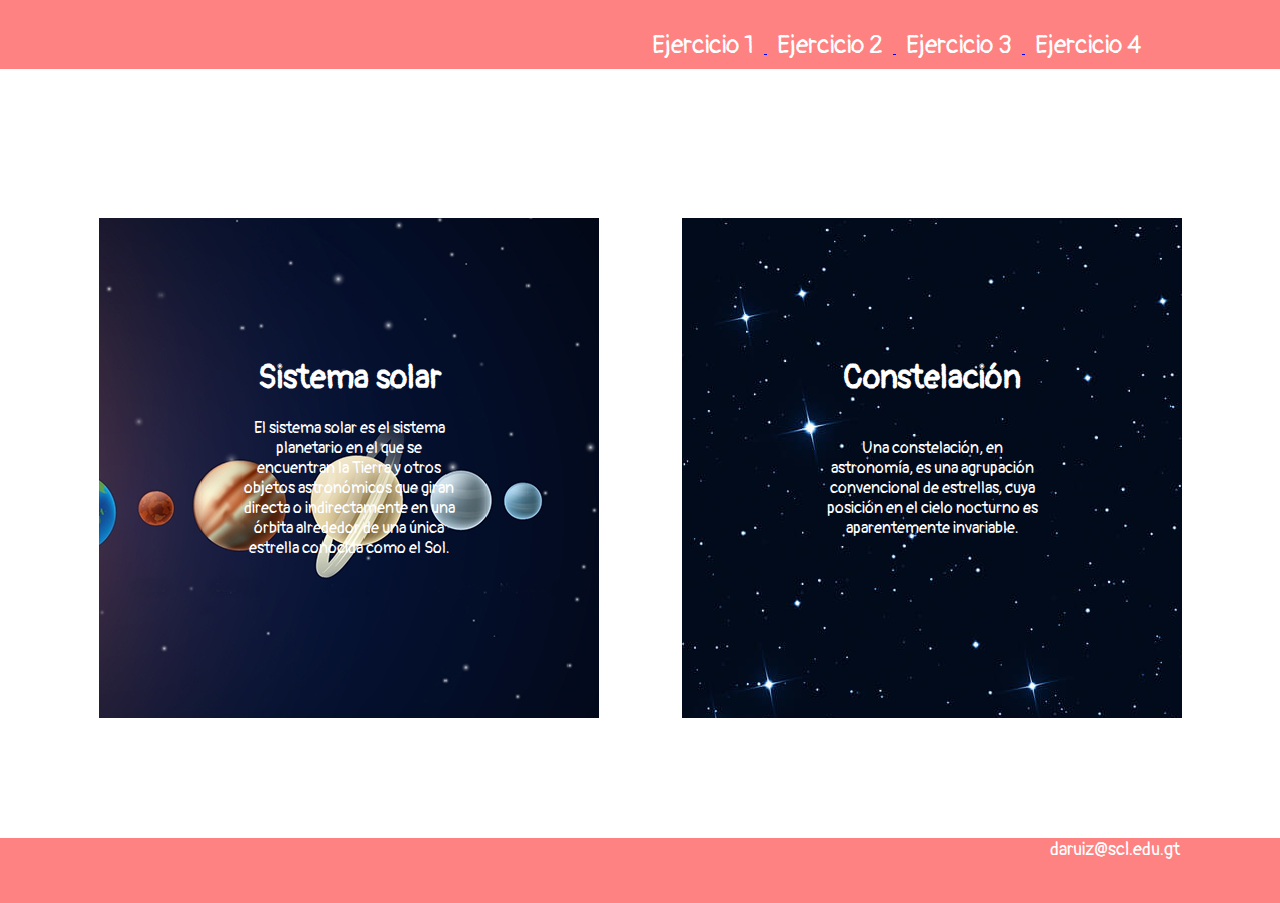
<file: index.html>
<!DOCTYPE html>
<html>
   
    <head>
       <link href="https://fonts.googleapis.com/css2?family=Pangolin&display=swap" rel="stylesheet"> 
        
        
    <meta charset="utf-8">
        <link  rel ="stylesheet" href ="css/index.css">
         <link  rel ="stylesheet" href ="css/nav.css">
        <title> DEISI </title>
    </head>
    <body>
         <header>
             <ul class ="titulo">
                 
                 <a href="index.html">
                    <li> Ejercicio 1</li>
                 </a>
                 
                 <a href="Ejercicio2.html">
                    <li> Ejercicio 2 </li>
                 </a>
                 
                 <a href="Ejercicio3.html">
                    <li> Ejercicio 3 </li>
                 </a>
                 
               <a href="Ejercicio4.html">
                    <li> Ejercicio 4</li>
                 </a>
             </ul>
             
         </header>
        
        <article>
        <div class ="pricuadro">
        <div class ="cuadro1">
            
            <h1> Sistema solar </h1>
            
            <p>
                El sistema solar es el sistema planetario en el     que se encuentran la Tierra y otros
                objetos astronómicos que giran directa o indirectamente en una órbita alrededor
                de una única estrella conocida como el Sol. </p>
            
            </div>
        <div class ="cuadro2">
            
            <h1> Constelación </h1>
            
            <p>
                Una constelación, en astronomía, es una agrupación convencional de
                estrellas, cuya posición en el cielo nocturno es aparentemente
                invariable.
            </p>
            </div>
            </div>
    </article>
    
   <div class="encabezado">
       <p1>
           daruiz@scl.edu.gt
         </p1>
        </div>
</body>
    
</html>
</file>
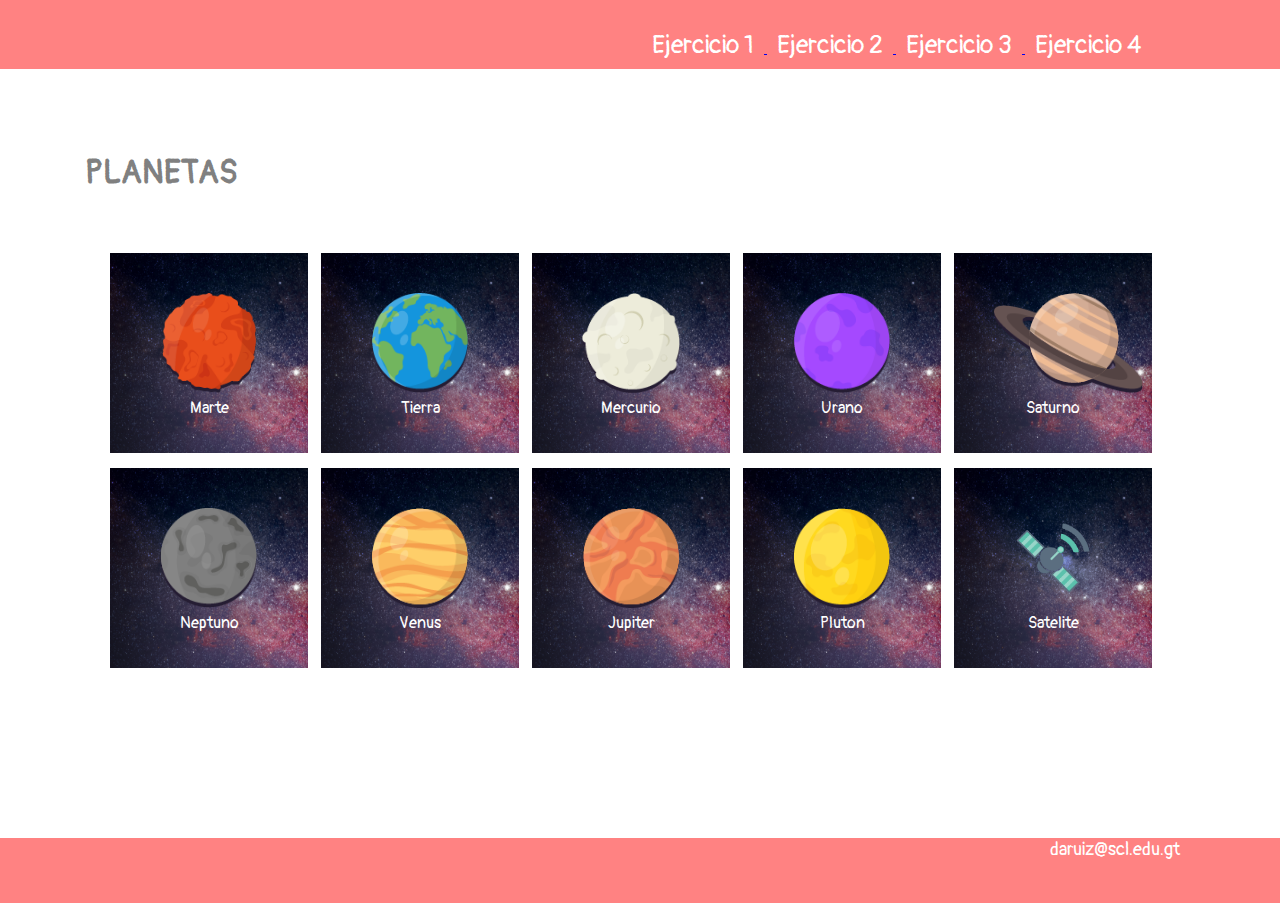
<file: Ejercicio2.html>
<!DOCTYPE html>
<html>
   
    <head>
       <link href="https://fonts.googleapis.com/css2?family=Pangolin&display=swap" rel="stylesheet"> 
        
        
    <meta charset="utf-8">
        <link  rel ="stylesheet" href ="css/Ejercicio2.css">
        <link  rel ="stylesheet" href ="css/nav.css">
        <title> DEISI </title>
    </head>
    <body>
         
        <header>
             <ul class ="titulo">
                 
                 <a href="index.html">
                    <li> Ejercicio 1</li>
                 </a>
                 
                 <a href="Ejercicio2.html">
                    <li> Ejercicio 2 </li>
                 </a>
                 
                 <a href="Ejercicio3.html">
                    <li> Ejercicio 3 </li>
                 </a>
                 
               <a href="Ejercicio4.html">
                    <li> Ejercicio 4</li>
                 </a>
             </ul>
             
         </header>
        <div class ="pricuadro">
        <article>
            
        <div class ="texto">
           <h1>PLANETAS</h1></div>
        
        </article>
        
        
         <article class ="contenidos">
             
            <div class ="contenido"> 
              <img src="img/Ejercicio2/MARTE.png">
                   <info > Marte </info></div>
                 
               
             <div class ="contenido">
              <img src="img/Ejercicio2/TIERRA.png">
                 <info >Tierra</info></div>
             
                 
            
              <div class ="contenido"> 
                 <img src="img/Ejercicio2/MERCURIO.png">
                <info >Mercurio</info></div>
             
             
              <div class ="contenido"> 
                 <img src="img/Ejercicio2/URANO.png">
                <info >Urano</info></div>
             
             
              <div class ="contenido"> 
                 <img src="img/Ejercicio2/SATURNO.png">
                <info >Saturno</info></div>
             
             
                    <div class ="contenido"> 
                 <img src="img/Ejercicio2/NEPTUNO.png">
                <info >Neptuno </info></div>
             
             
         <div class ="contenido"> 
                 <img src="img/Ejercicio2/VENUS.png">
                <info > Venus</info></div>
             
             
            <div class ="contenido"> 
                 <img src="img/Ejercicio2/JUPITER.png">
                <info >Jupiter </info></div>
             
             
              <div class ="contenido"> 
                 <img src="img/Ejercicio2/PLUTON.png">
                <info > Pluton</info></div>
             
            
        
              <div class ="contenido"> 
                 <img src="img/Ejercicio2/img.png">
                <info > Satelite </info></div>
        
   </article>
        </div>
   <div class="encabezado">
       <p1>
           daruiz@scl.edu.gt
         </p1>
        </div>
</body>
    
</html>
</file>
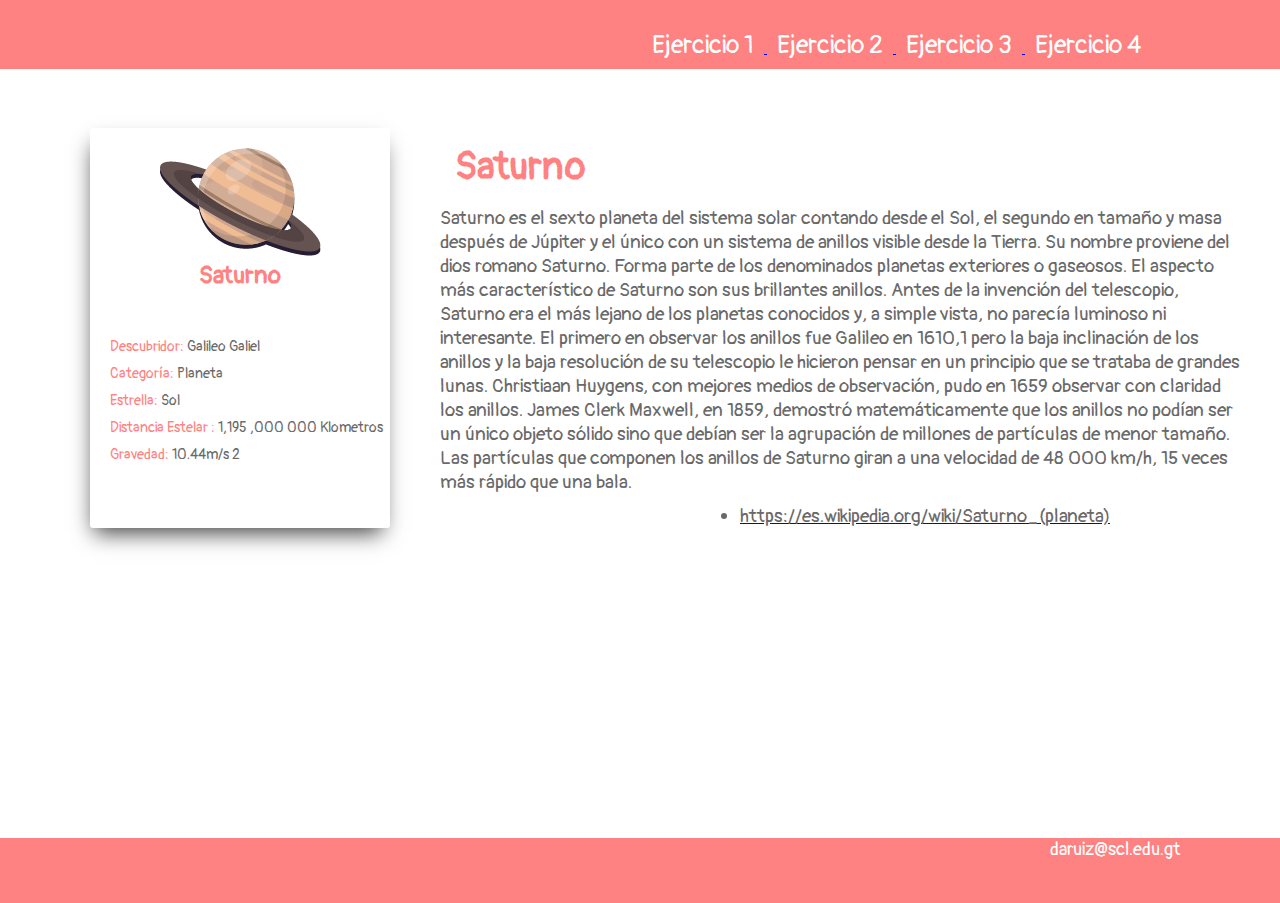
<file: Ejercicio3.html>
<!DOCTYPE html>
<html>
   
    <head>
       <link href="https://fonts.googleapis.com/css2?family=Pangolin&display=swap" rel="stylesheet"> 
        
        
    <meta charset="utf-8">
        <link  rel ="stylesheet" href ="css/Ejercicio3.css">
         <link  rel ="stylesheet" href ="css/nav.css">
        <title> DEISI </title>
    </head>
    <body>
         
        <header>
             <ul class ="titulo">
                 
                 <a href="index.html">
                    <li> Ejercicio 1</li>
                 </a>
                 
                 <a href="Ejercicio2.html">
                    <li> Ejercicio 2 </li>
                 </a>
                 
                 <a href="Ejercicio3.html">
                    <li> Ejercicio 3 </li>
                 </a>
                 
               <a href="Ejercicio4.html">
                    <li> Ejercicio 4</li>
                 </a>
             </ul>
             
         </header>
      
    <article class ="pricuadro">
        <div class ="cajatarjeta">
        <div class ="tarjeta">
            <div class ="imgplaneta">
                <img src ="img/Ejercicio2/SATURNO.png">
                <h2>Saturno</h2>
            </div>
             <p> Descubridor: <span>Galileo Galiel</span></p>
             <p> Categoría: <span>Planeta</span></p>
             <p> Estrella: <span>Sol</span></p>
             <p> Distancia Estelar : <span>1,195 ,000 000 Klometros</span></p>
             <p> Gravedad: <span>10.44m/s 2</span></p>
         </div>
      </div>
        
    <div class ="cajainfor">
        <h1> Saturno</h1>
        <p>
        Saturno es el sexto planeta del sistema solar contando desde el Sol, el segundo en tamaño y masa después de Júpiter y el único con un sistema de anillos visible desde la Tierra. Su nombre proviene del dios romano Saturno. Forma parte de los denominados planetas exteriores o gaseosos. El aspecto más característico de Saturno son sus brillantes anillos. Antes de la invención del telescopio, Saturno era el más lejano de los planetas conocidos y, a simple vista, no parecía luminoso ni interesante. El primero en observar los anillos fue Galileo en 1610,1​ pero la baja inclinación de los anillos y la baja resolución de su telescopio le hicieron pensar en un principio que se trataba de grandes lunas. Christiaan Huygens, con mejores medios de observación, pudo en 1659 observar con claridad los anillos. James Clerk Maxwell, en 1859, demostró matemáticamente que los anillos no podían ser un único objeto sólido sino que debían ser la agrupación de millones de partículas de menor tamaño. Las partículas que componen los anillos de Saturno giran a una velocidad de 48 000 km/h, 15 veces más rápido que una bala.
        
        </p>
          
      <div class ="link1">
        <a href="https://es.wikipedia.org/wiki/Saturno_(planeta)">
         <li>https://es.wikipedia.org/wiki/Saturno_(planeta) </li>
                 </a>
        
        </div>
        
        
        </div>
        
        
        </article>
   <div class="encabezado1">
       <p1>
           daruiz@scl.edu.gt
         </p1>
        </div>
</body>
    
</html>
</file>
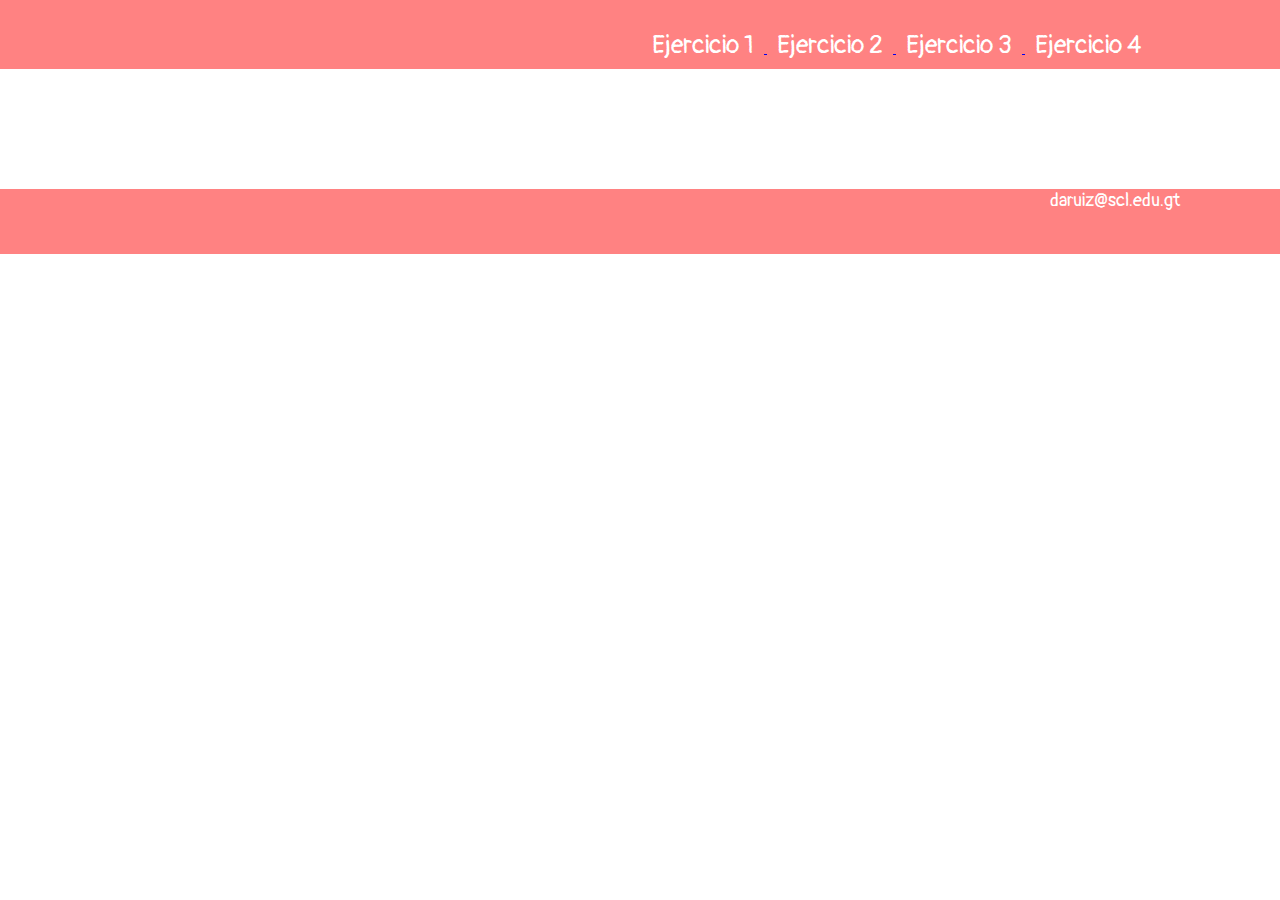
<file: Ejercicio4.html>
<!DOCTYPE html>
<html>
   
    <head>
       <link href="https://fonts.googleapis.com/css2?family=Pangolin&display=swap" rel="stylesheet"> 
        
        
    <meta charset="utf-8">
        <link  rel ="stylesheet" href ="">
        <link  rel ="stylesheet" href ="css/nav.css">
        <title> DEISI </title>
    </head>
    <body>
         
        <header>
             <ul class ="titulo">
                 
                 <a href="index.html">
                    <li> Ejercicio 1</li>
                 </a>
                 
                 <a href="Ejercicio2.html">
                    <li> Ejercicio 2 </li>
                 </a>
                 
                 <a href="Ejercicio3.html">
                    <li> Ejercicio 3 </li>
                 </a>
                 
               <a href="Ejercicio4.html">
                    <li> Ejercicio 4</li>
                 </a>
             </ul>
             
         </header>
        
        
   <div class="encabezado">
       <p1>
           daruiz@scl.edu.gt
         </p1>
        </div>
</body>
    
</html>
</file>
<file: css/index.css>
.cuadro1{
     width: 500px;
    height:500px;
    background-image:url(../img/imgIndex/imagen2.1.png);
        
   display: inline-grid;
    padding:140px;
   color: #FFFFFF;
    text-align: center;
    margin-left: 59px;
    margin-top: 90px;
}
.cuadro2{
     width: 500px;
    height:500px;
   background-image:url(../img/imgIndex/estrellas.jpg);
    display: inline-grid;
     padding:140px;
    color: #FFFFFF;
    text-align: center;
    margin-left: 80px;         
}
</file>
<file: css/nav.css>
*{
    margin: 0;
    padding: 0;
    font-family: 'Pangolin', cursive;
    box-sizing: border-box;   
}
header{
     width: 100%;
    height: 69px;
    background-color:#FF8282;  
}
.titulo{
    float: right;
    margin-right: 128px;
}
.titulo li{
    display: inline-block;
    margin: 30px 10px 0px 10px;
    color: #ffffff;
    font-size:25px;
      
}
.pricuadro{
    width: 1200px;
    height: 649px;
    margin: auto;
    padding-top:59px;
}
.encabezado{
     width: 100%;
    height: 65px;
    background-color:#FF8282;
    margin-top: 120px;
}
 p1{
    float:right;
    margin-right: 100px;
    color: #ffffff;
     font-size: 18px;
}
</file>
<file: css/Ejercicio2.css>
.texto{
    margin-top: 25px;
    margin-left: 45px;
    color:gray;
}
.contenidos{
    background-color:#ffffff;
	width:90%;
    margin:auto;
	height:500px;
    margin-top: 45px;
}

.contenido{
    width: 198px;
    height:200px;
    background-image: url(../img/Ejercicio2/fondo.png);
    margin-left: 10px;
    display: inline-block;
    text-align: center;
    padding: 40px;
    margin-top: 15px;
     color: #ffffff;

}
.contenido img{
    margin-left: 0px;
    height: 100px;
    
}
</file>
<file: css/Ejercicio3.css>
.cajatarjeta{
    width: 400px;
    height: 500px;
    float: left;
}
.tarjeta{
     width: 300px;
    height: 400px;
    margin: auto;
    border-radius: 3px;
    
    -webkit-box-shadow: -2px 11px 21px -6px rgba(0,0,0,0.75);
    -moz-box-shadow: -2px 11px 21px -6px rgba(0,0,0,0.75);
    box-shadow: -2px 11px 21px -6px rgba(0,0,0,0.75)       
}
.tarjeta p{
    color:#FF8282;
    margin-top: 10px;
    margin-left: 20px;
    font-size: 14px;
}
span{
    color:dimgrey;
    font-size: 14px;
}

.imgplaneta{
    width: 200px;
    height: 200px;
    margin: auto;
    padding: 20px;
    box-sizing: border-box;   
}
.imgplaneta h2{
    color: #FF8282;
    text-align: center;
}
.cajainfor{
    width: 800px;
    height: 50px;
    float: left;
}
.cajainfor h1{
    color:#FF8282;
    padding: 15px;
    font-size: 38px;
}
.cajainfor p{
    color:dimgrey;
    font-size: 19px;
}
.link1{
    color:dimgrey;
    font-size: 19px;
    padding: 10px;
    padding-left: 300px;
}
.link1 li{
    color: dimgrey;
    text-decoration: none;
}
.encabezado1{
     width: 100%;
    height: 65px;
    background-color:#FF8282;
    margin-top:120px; 
}
 p1{
    float:right;
    margin-right: 100px;
    color: #ffffff;
     
}
</file>
